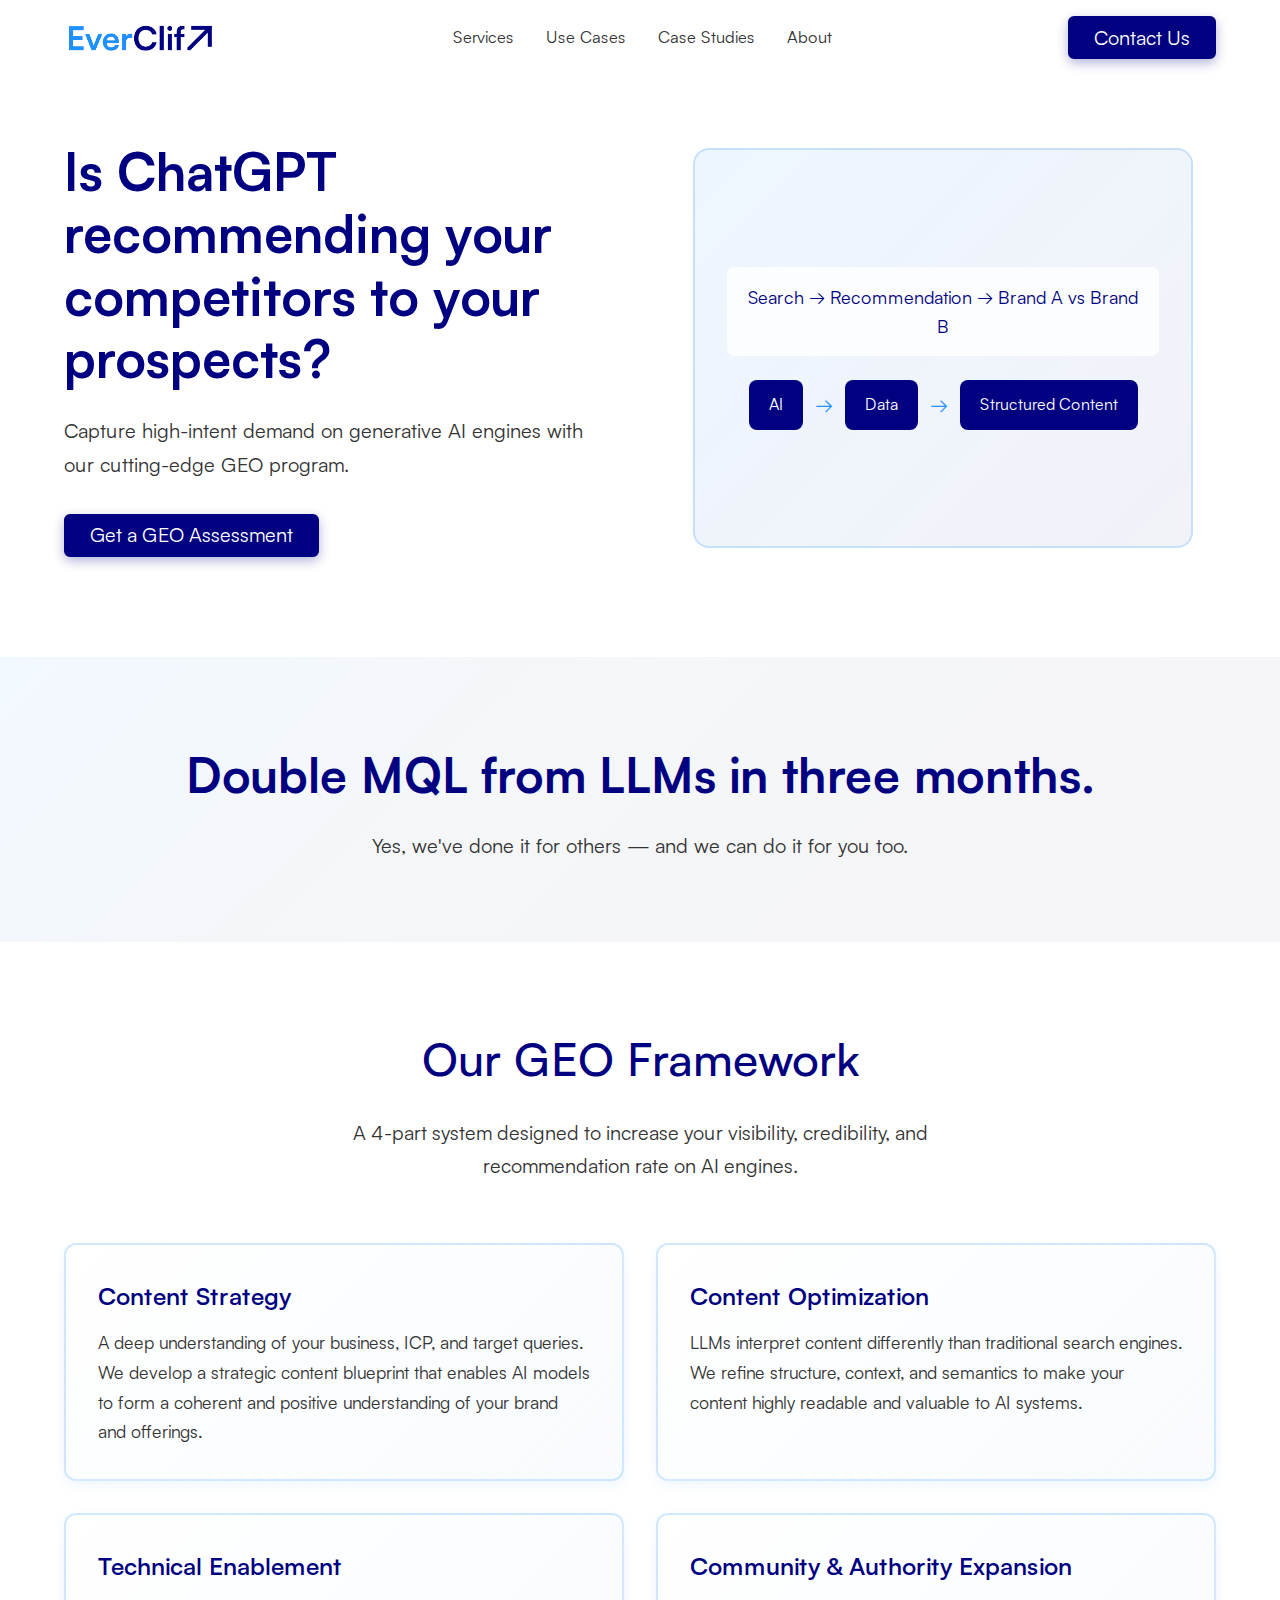
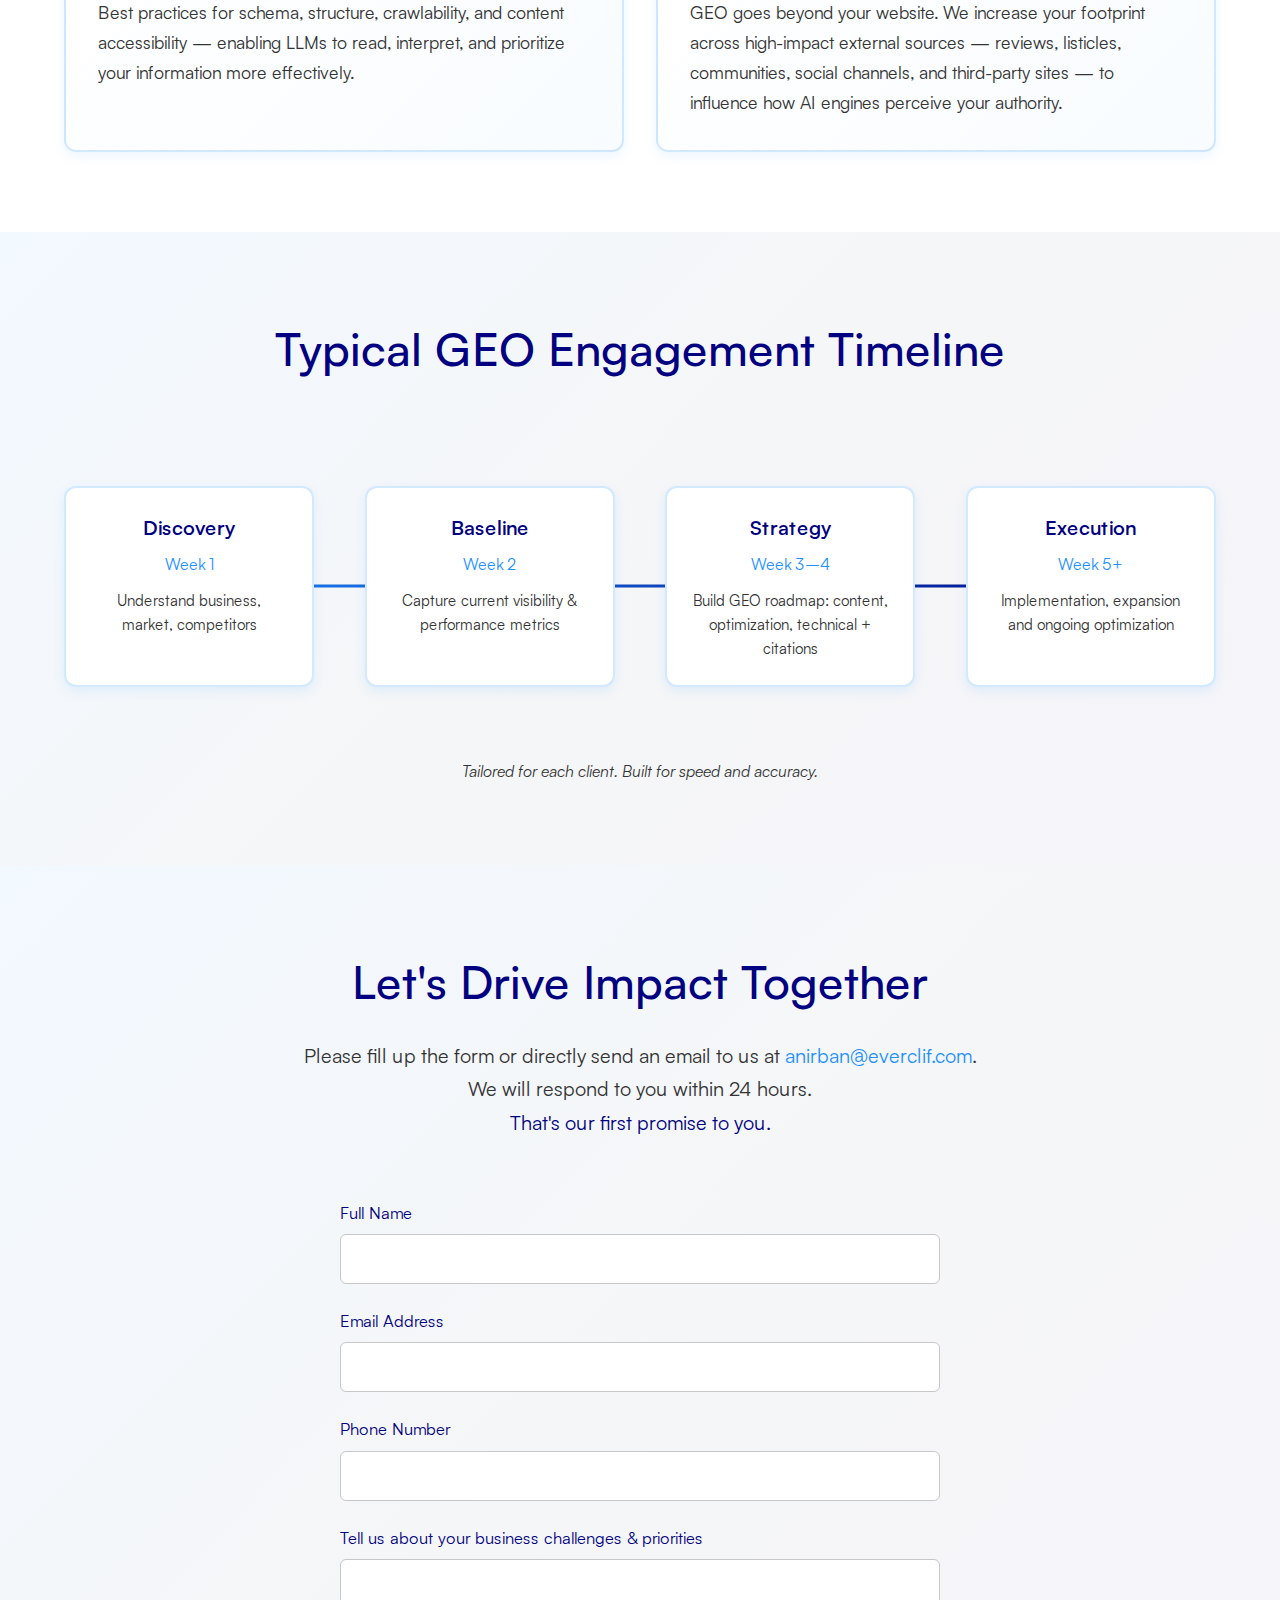
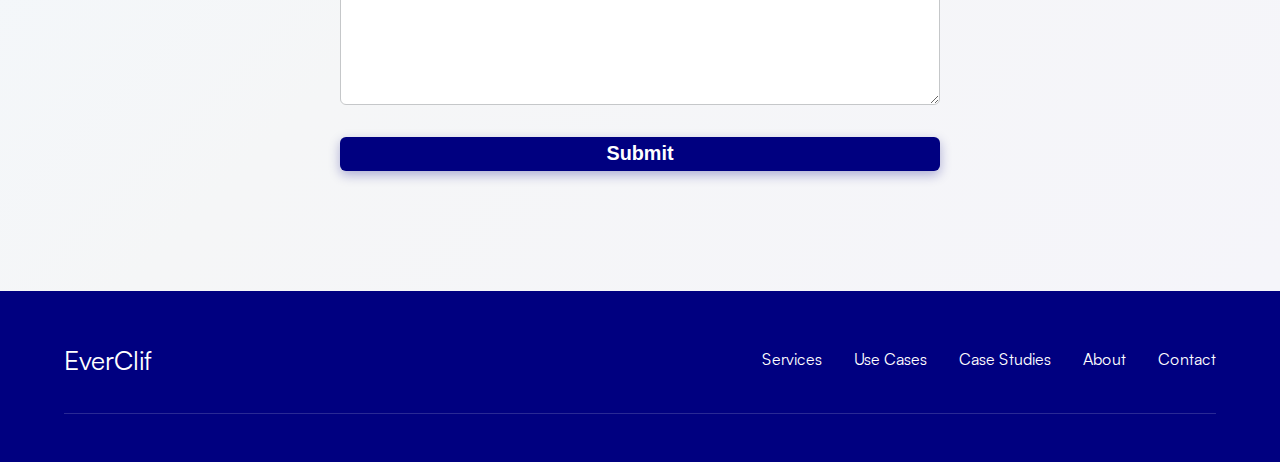
<file: ai-engine-optimization.html>
<!DOCTYPE html>
<html lang="en">
<head>
    <meta charset="UTF-8">
    <meta name="viewport" content="width=device-width, initial-scale=1.0">
    <title>AI Engine Optimization (GEO) - EverClif</title>
    <link rel="icon" type="image/png" href="assets/favicon.png">
    <link rel="icon" type="image/x-icon" href="assets/favicon.ico">
    <link rel="apple-touch-icon" href="assets/apple-touch-icon.png">
    <link rel="stylesheet" href="styles.css">
</head>
<body>
    <!-- Navigation -->
    <nav class="navbar" id="navbar">
        <div class="nav-container">
            <a href="index.html" class="logo">
                <img src="assets/Logo.png" alt="EverClif Logo" class="logo-img" onerror="this.style.display='none'">
            </a>
            <button class="hamburger" id="hamburger" aria-label="Toggle menu">
                <span></span>
                <span></span>
                <span></span>
            </button>
            <div class="menu-overlay" id="menuOverlay"></div>
            <ul class="nav-menu" id="navMenu">
                <li><a href="index.html#services" class="nav-link">Services</a></li>
                <li><a href="index.html#use-cases" class="nav-link">Use Cases</a></li>
                <li><a href="index.html#case-studies" class="nav-link">Case Studies</a></li>
                <li><a href="index.html#about" class="nav-link">About</a></li>
                <li class="mobile-cta"><a href="#contact" class="cta-button mobile">Talk to Us</a></li>
            </ul>
            <a href="#contact" class="cta-button desktop">Contact Us</a>
        </div>
    </nav>

    <!-- SECTION 1: HERO -->
    <section class="geo-hero">
        <div class="container">
            <div class="geo-hero-content">
                <div class="geo-hero-text">
                    <h1 class="geo-hero-title">Is ChatGPT recommending your competitors to your prospects?</h1>
                    <p class="geo-hero-description">Capture high-intent demand on generative AI engines with our cutting-edge GEO program.</p>
                    <a href="#contact" class="cta-button geo-cta">Get a GEO Assessment</a>
                </div>
                <div class="geo-hero-visual">
                    <div class="geo-visual-placeholder">
                        <div class="geo-visual-content">
                            <div class="ai-interface">
                                <div class="ai-search">Search → Recommendation → Brand A vs Brand B</div>
                                <div class="ai-flow">
                                    <div class="flow-item">AI</div>
                                    <div class="flow-arrow">→</div>
                                    <div class="flow-item">Data</div>
                                    <div class="flow-arrow">→</div>
                                    <div class="flow-item">Structured Content</div>
                                </div>
                            </div>
                        </div>
                    </div>
                </div>
            </div>
        </div>
    </section>

    <!-- SECTION 2: REASON TO BELIEVE -->
    <section class="geo-believe">
        <div class="container">
            <h2 class="geo-believe-headline">Double MQL from LLMs in three months.</h2>
            <p class="geo-believe-copy">Yes, we've done it for others — and we can do it for you too.</p>
        </div>
    </section>

    <!-- SECTION 3: HOW GEO WORKS -->
    <section class="geo-framework">
        <div class="container">
            <h2 class="section-title">Our GEO Framework</h2>
            <p class="section-description">A 4-part system designed to increase your visibility, credibility, and recommendation rate on AI engines.</p>
            <div class="geo-framework-grid">
                <div class="geo-framework-card">
                    <h3 class="geo-framework-title">Content Strategy</h3>
                    <p class="geo-framework-description">A deep understanding of your business, ICP, and target queries. We develop a strategic content blueprint that enables AI models to form a coherent and positive understanding of your brand and offerings.</p>
                </div>
                <div class="geo-framework-card">
                    <h3 class="geo-framework-title">Content Optimization</h3>
                    <p class="geo-framework-description">LLMs interpret content differently than traditional search engines. We refine structure, context, and semantics to make your content highly readable and valuable to AI systems.</p>
                </div>
                <div class="geo-framework-card">
                    <h3 class="geo-framework-title">Technical Enablement</h3>
                    <p class="geo-framework-description">Best practices for schema, structure, crawlability, and content accessibility — enabling LLMs to read, interpret, and prioritize your information more effectively.</p>
                </div>
                <div class="geo-framework-card">
                    <h3 class="geo-framework-title">Community & Authority Expansion</h3>
                    <p class="geo-framework-description">GEO goes beyond your website. We increase your footprint across high-impact external sources — reviews, listicles, communities, social channels, and third-party sites — to influence how AI engines perceive your authority.</p>
                </div>
            </div>
        </div>
    </section>

    <!-- SECTION 4: TIMELINE -->
    <section class="geo-timeline">
        <div class="container">
            <h2 class="section-title">Typical GEO Engagement Timeline</h2>
            <div class="geo-timeline-container">
                <div class="geo-timeline-track">
                    <div class="geo-timeline-node">
                        <div class="geo-timeline-phase">Discovery</div>
                        <div class="geo-timeline-duration">Week 1</div>
                        <div class="geo-timeline-description">Understand business, market, competitors</div>
                    </div>
                    <div class="geo-timeline-node">
                        <div class="geo-timeline-phase">Baseline</div>
                        <div class="geo-timeline-duration">Week 2</div>
                        <div class="geo-timeline-description">Capture current visibility & performance metrics</div>
                    </div>
                    <div class="geo-timeline-node">
                        <div class="geo-timeline-phase">Strategy</div>
                        <div class="geo-timeline-duration">Week 3–4</div>
                        <div class="geo-timeline-description">Build GEO roadmap: content, optimization, technical + citations</div>
                    </div>
                    <div class="geo-timeline-node">
                        <div class="geo-timeline-phase">Execution</div>
                        <div class="geo-timeline-duration">Week 5+</div>
                        <div class="geo-timeline-description">Implementation, expansion and ongoing optimization</div>
                    </div>
                </div>
            </div>
            <p class="geo-timeline-note">Tailored for each client. Built for speed and accuracy.</p>
        </div>
    </section>

    <!-- SECTION 5: CONTACT FORM -->
    <section class="contact" id="contact">
        <div class="container">
            <h2 class="section-title">Let's Drive Impact Together</h2>
            <p class="section-description">
                Please fill up the form or directly send an email to us at <a href="mailto:anirban@everclif.com" class="contact-email">anirban@everclif.com</a>.<br>
                We will respond to you within 24 hours.<br>
                <span class="contact-promise">That's our first promise to you.</span>
            </p>
            <div class="contact-content">
                <form class="contact-form" id="contactForm" action="https://formspree.io/f/YOUR_FORM_ID" method="POST">
                    <div class="form-group">
                        <label for="name">Full Name</label>
                        <input type="text" id="name" name="name" required>
                    </div>
                    <div class="form-group">
                        <label for="email">Email Address</label>
                        <input type="email" id="email" name="email" required>
                    </div>
                    <div class="form-group">
                        <label for="phone">Phone Number</label>
                        <input type="tel" id="phone" name="phone" required>
                    </div>
                    <div class="form-group">
                        <label for="message">Tell us about your business challenges & priorities</label>
                        <textarea id="message" name="message" rows="5" required></textarea>
                    </div>
                    <input type="hidden" name="_to" value="anirban@everclif.com">
                    <input type="hidden" name="_subject" value="New Contact Form Submission from EverClif Website">
                    <input type="text" name="_gotcha" style="display:none">
                    <button type="submit" class="submit-button">Submit</button>
                    <div id="form-status" class="form-status"></div>
                </form>
            </div>
        </div>
    </section>

    <!-- Footer -->
    <footer class="footer">
        <div class="container">
            <div class="footer-content">
                <div class="footer-logo">
                    <span class="logo-text">EverClif</span>
                </div>
                <div class="footer-links">
                    <a href="index.html#services">Services</a>
                    <a href="index.html#use-cases">Use Cases</a>
                    <a href="index.html#case-studies">Case Studies</a>
                    <a href="index.html#about">About</a>
                    <a href="#contact">Contact</a>
                </div>
            </div>
            <div class="footer-bottom">
                <p>  </p>
            </div>
        </div>
    </footer>

    <script src="script.js"></script>
</body>
</html>
</file>
<file: styles.css>
/* Reset and Base Styles */
* {
    margin: 0;
    padding: 0;
    box-sizing: border-box;
}

:root {
    --primary: #000080;
    --accent: #1E90FF;
    --white: #ffffff;
    --light: #F5F6F7;
    --dark: #333333;
}

/* Satoshi Variable Font */
@font-face {
    font-family: 'Satoshi';
    src: url('assets/fonts/Satoshi-Variable.woff2') format('woff2'),
         url('assets/fonts/Satoshi-Variable.woff') format('woff');
    font-weight: 300 900;
    font-style: normal;
    font-display: swap;
}

@font-face {
    font-family: 'Satoshi';
    src: url('assets/fonts/Satoshi-VariableItalic.woff2') format('woff2'),
         url('assets/fonts/Satoshi-VariableItalic.woff') format('woff');
    font-weight: 300 900;
    font-style: italic;
    font-display: swap;
}

body {
    font-family: 'Satoshi', -apple-system, BlinkMacSystemFont, 'Segoe UI', Roboto, Oxygen, Ubuntu, Cantarell, sans-serif;
    color: var(--dark);
    line-height: 1.6;
    overflow-x: hidden;
    font-variation-settings: 'wght' 400;
}

.container {
    max-width: 1200px;
    margin: 0 auto;
    padding: 0 24px;
}

/* Navigation */
.navbar {
    position: fixed;
    top: 0;
    left: 0;
    right: 0;
    background: var(--white);
    box-shadow: none;
    z-index: 1000;
    transition: all 0.3s ease;
}

.nav-container {
    max-width: 1200px;
    margin: 0 auto;
    padding: 16px 24px;
    display: flex;
    align-items: center;
    justify-content: space-between;
}

.logo {
    display: flex;
    align-items: center;
    gap: 12px;
    font-size: 26.4px;
    font-weight: 700;
    color: var(--primary);
    text-decoration: none;
}

a.logo {
    color: var(--primary);
    text-decoration: none;
}

.logo-img {
    height: 32px;
    width: auto;
}

.logo-text {
    font-weight: 700;
}

.nav-menu {
    display: flex;
    list-style: none;
    gap: 32px;
    align-items: center;
}

.nav-link {
    color: var(--dark);
    text-decoration: none;
    font-weight: 500;
    font-size: 16.5px;
    transition: color 0.3s ease;
    position: relative;
}

.nav-link:hover {
    color: var(--primary);
}

.nav-link::after {
    content: '';
    position: absolute;
    bottom: -4px;
    left: 0;
    width: 0;
    height: 2px;
    background: var(--accent);
    transition: width 0.3s ease;
}

.nav-link:hover::after {
    width: 100%;
}

.cta-button {
    background: var(--primary);
    color: var(--white);
    padding: 3.888px 24px;
    border-radius: 6px;
    text-decoration: none;
    font-weight: 700;
    font-size: 19.8px;
    transition: all 0.3s ease;
    border: 2px solid var(--primary);
    display: inline-block;
    box-shadow: 0 4px 12px rgba(0, 0, 128, 0.3);
}

.cta-button:hover {
    background: var(--accent);
    border-color: var(--accent);
    box-shadow: 0 6px 20px rgba(30, 144, 255, 0.4);
}

/* Hamburger Menu */
.hamburger {
    display: none;
    flex-direction: column;
    background: none;
    border: none;
    cursor: pointer;
    padding: 8px;
    gap: 5px;
    z-index: 1001;
}

.hamburger span {
    width: 25px;
    height: 3px;
    background: var(--primary);
    border-radius: 2px;
    transition: all 0.3s ease;
}

.hamburger.active span:nth-child(1) {
    transform: rotate(45deg) translate(8px, 8px);
}

.hamburger.active span:nth-child(2) {
    opacity: 0;
}

.hamburger.active span:nth-child(3) {
    transform: rotate(-45deg) translate(7px, -7px);
}

.mobile-cta {
    display: none;
}

.cta-button.desktop {
    display: inline-block;
}

.cta-button.mobile {
    display: none;
    width: 100%;
    text-align: center;
    margin-top: 16px;
}

.menu-overlay {
    display: none;
}

/* Hero Section */
.hero {
    padding: 210px 0 100px;
    background: var(--white);
    text-align: center;
    position: relative;
    overflow: hidden;
}

.hero-title {
    font-size: 61.6px;
    font-weight: 700;
    font-variation-settings: 'wght' 700;
    color: var(--primary);
    margin-bottom: 24px;
    line-height: 1.2;
    max-width: 900px;
    margin-left: auto;
    margin-right: auto;
}

.hero-title-accent {
    color: var(--accent);
}

.hero-description {
    font-size: 24.2px;
    color: var(--dark);
    max-width: 800px;
    margin: 0 auto 32px;
    line-height: 1.7;
}

.hero-ctas {
    display: flex;
    gap: 16px;
    justify-content: center;
    margin-top: 32px;
    flex-wrap: wrap;
}

.hero-cta-primary {
    display: inline-block;
    padding: 5.4432px 32px;
    font-weight: 700;
    font-size: 19.8px;
    width: 220px;
    text-align: center;
}

.hero-cta-secondary {
    display: inline-block;
    padding: 5.4432px 32px;
    font-weight: 700;
    font-size: 19.8px;
    background: transparent;
    color: var(--primary);
    border: 2px solid var(--primary);
    width: 220px;
    text-align: center;
}

.hero-cta-secondary:hover {
    background: var(--accent);
    color: var(--white);
    border-color: var(--accent);
}

/* Section Styles */
section {
    padding: 80px 0;
}

.section-title {
    font-size: 46.2px;
    font-weight: 500;
    font-variation-settings: 'wght' 500;
    color: var(--primary);
    text-align: center;
    margin-bottom: 20px;
}

.section-description {
    font-size: 19.8px;
    color: var(--dark);
    text-align: center;
    max-width: 700px;
    margin: 0 auto 60px;
    line-height: 1.7;
}

.contact-email {
    color: var(--accent);
    text-decoration: none;
    font-weight: 600;
    transition: color 0.3s ease;
}

.contact-email:hover {
    color: var(--primary);
    text-decoration: underline;
}

.contact-promise {
    color: var(--primary);
    font-weight: 600;
}

/* Services Section */
.services {
    background: linear-gradient(135deg, rgba(30, 144, 255, 0.06) 0%, var(--light) 50%, rgba(0, 0, 128, 0.04) 100%);
    position: relative;
}

.services-grid {
    display: grid;
    grid-template-columns: repeat(auto-fit, minmax(320px, 1fr));
    gap: 32px;
    margin-top: 40px;
}

.service-card {
    background: linear-gradient(135deg, var(--white) 0%, rgba(30, 144, 255, 0.03) 100%);
    border: 2px solid rgba(30, 144, 255, 0.2);
    border-radius: 12px;
    padding: 32px;
    transition: all 0.3s ease;
    box-shadow: 0 4px 12px rgba(30, 144, 255, 0.08);
    position: relative;
    overflow: hidden;
}

.service-card::before {
    content: '';
    position: absolute;
    top: 0;
    left: 0;
    width: 100%;
    height: 4px;
    background: linear-gradient(90deg, var(--accent) 0%, var(--primary) 100%);
    transform: scaleX(0);
    transition: transform 0.3s ease;
}

.service-card:hover::before {
    transform: scaleX(1);
}

.service-card:hover {
    transform: translateY(-4px);
    box-shadow: 0 12px 32px rgba(30, 144, 255, 0.2);
    border-color: var(--accent);
    background: linear-gradient(135deg, var(--white) 0%, rgba(30, 144, 255, 0.08) 100%);
}

.service-icon {
    font-size: 44px;
    color: #333333;
    margin-bottom: 16px;
    filter: drop-shadow(0 2px 4px rgba(30, 144, 255, 0.3));
    transition: transform 0.3s ease;
}

.service-card:hover .service-icon {
    transform: scale(1.1);
}

.service-title {
    font-size: 24.2px;
    font-weight: 600;
    color: var(--primary);
    margin-bottom: 12px;
}

.service-description {
    font-size: 17.6px;
    color: var(--dark);
    line-height: 1.6;
}

/* Use Cases Section */
.use-cases {
    background: var(--white);
    position: relative;
}

.use-cases-grid {
    display: grid;
    grid-template-columns: repeat(auto-fit, minmax(280px, 1fr));
    gap: 32px;
    margin-top: 40px;
}

.use-case-card {
    background: linear-gradient(135deg, var(--white) 0%, rgba(30, 144, 255, 0.05) 100%);
    border-left: 4px solid var(--accent);
    border-radius: 12px;
    padding: 32px;
    transition: all 0.3s ease;
    box-shadow: 0 4px 16px rgba(30, 144, 255, 0.1);
    position: relative;
}

.use-case-card::after {
    content: '';
    position: absolute;
    top: 0;
    left: 0;
    width: 4px;
    height: 100%;
    background: linear-gradient(180deg, var(--accent) 0%, var(--primary) 100%);
    border-radius: 12px 0 0 12px;
}

.use-case-card:hover {
    transform: translateX(8px);
    box-shadow: 0 12px 32px rgba(30, 144, 255, 0.25);
    background: linear-gradient(135deg, var(--white) 0%, rgba(30, 144, 255, 0.1) 100%);
}

.use-case-title {
    font-size: 24.2px;
    font-weight: 600;
    color: var(--primary);
    margin-bottom: 12px;
}

.use-case-description {
    font-size: 17.6px;
    color: var(--dark);
    line-height: 1.6;
}

/* Case Studies Section */
.case-studies {
    background: linear-gradient(135deg, rgba(30, 144, 255, 0.06) 0%, var(--light) 50%, rgba(0, 0, 128, 0.04) 100%);
    position: relative;
}

.case-studies-grid {
    display: grid;
    grid-template-columns: repeat(auto-fit, minmax(280px, 1fr));
    gap: 32px;
    margin-top: 40px;
}

.case-study-card {
    background: var(--primary);
    border-radius: 12px;
    padding: 40px;
    color: var(--white);
    transition: all 0.3s ease;
    box-shadow: 0 6px 20px rgba(30, 144, 255, 0.25);
}

.case-study-card:hover {
    transform: translateY(-6px);
    box-shadow: 0 16px 40px rgba(30, 144, 255, 0.4);
}

.case-study-metric {
    font-size: 52.8px;
    font-weight: 700;
    color: var(--accent);
    margin-bottom: 16px;
}

.case-study-title {
    font-size: 24.2px;
    font-weight: 600;
    margin-bottom: 12px;
    color: var(--white);
}

.case-study-description {
    font-size: 17.6px;
    line-height: 1.6;
    margin-bottom: 16px;
    opacity: 0.95;
}

.case-study-tag {
    display: inline-block;
    background: rgba(255, 255, 255, 0.15);
    padding: 6px 12px;
    border-radius: 4px;
    font-size: 14.3px;
    font-weight: 500;
}

/* About Section */
.about {
    background: var(--white);
    position: relative;
}

.about-content {
    display: flex;
    justify-content: center;
    margin-top: 40px;
}

.about-card {
    background: var(--white);
    border: 2px solid rgba(30, 144, 255, 0.15);
    border-radius: 16px;
    padding: 48px;
    max-width: 800px;
    width: 100%;
    box-shadow: 0 8px 24px rgba(30, 144, 255, 0.1);
    transition: all 0.3s ease;
}

.about-card:hover {
    box-shadow: 0 12px 32px rgba(30, 144, 255, 0.15);
    border-color: rgba(30, 144, 255, 0.25);
    transform: translateY(-2px);
}

.founder-image {
    position: relative;
}

.founder-photo,
.founder-placeholder {
    width: 100%;
    border-radius: 12px;
    box-shadow: 0 8px 24px rgba(30, 144, 255, 0.25);
    object-fit: cover;
    aspect-ratio: 1;
    background: linear-gradient(135deg, var(--primary) 0%, rgba(30, 144, 255, 0.6) 50%, var(--accent) 100%);
    display: flex;
    align-items: center;
    justify-content: center;
    position: relative;
    overflow: hidden;
}

.founder-placeholder::before {
    content: '';
    position: absolute;
    top: -50%;
    left: -50%;
    width: 200%;
    height: 200%;
    background: radial-gradient(circle, rgba(255, 255, 255, 0.1) 0%, transparent 70%);
    animation: shimmer 3s infinite;
}

@keyframes shimmer {
    0%, 100% { transform: translate(0, 0) rotate(0deg); }
    50% { transform: translate(20px, 20px) rotate(180deg); }
}

.founder-placeholder .placeholder-text {
    color: var(--white);
    font-size: 19.8px;
    font-weight: 500;
    opacity: 0.8;
}

.founder-info {
    margin-top: 24px;
    text-align: center;
}

.founder-name {
    font-size: 22px;
    font-weight: 600;
    color: var(--primary);
    margin-bottom: 8px;
    font-variation-settings: 'wght' 600;
}

.founder-position {
    font-size: 17.6px;
    color: var(--dark);
    margin-bottom: 16px;
    font-weight: 500;
}

.founder-linkedin {
    display: inline-flex;
    align-items: center;
    gap: 8px;
    color: var(--accent);
    text-decoration: none;
    font-size: 16px;
    font-weight: 500;
    transition: all 0.3s ease;
}

.founder-linkedin svg {
    width: 20px;
    height: 20px;
}

.founder-linkedin:hover {
    color: var(--primary);
    transform: translateY(-2px);
}

.founder-linkedin:hover svg {
    transform: scale(1.1);
}

.about-text {
    font-size: 18.7px;
    line-height: 1.8;
    color: var(--dark);
}

.about-subtitle {
    font-size: 30.8px;
    font-weight: 600;
    color: var(--primary);
    margin-bottom: 20px;
}

.about-text p {
    margin-bottom: 20px;
}

.about-text strong {
    color: var(--primary);
    font-weight: 600;
}

/* Contact Section */
.contact {
    background: linear-gradient(135deg, rgba(30, 144, 255, 0.06) 0%, var(--light) 50%, rgba(0, 0, 128, 0.04) 100%);
    position: relative;
}

.contact-content {
    display: flex;
    justify-content: center;
    margin-top: 40px;
}

.contact-expectations {
    padding-right: 20px;
}

.expectations-title {
    font-size: 24.2px;
    font-weight: 600;
    color: var(--primary);
    margin-bottom: 24px;
    font-variation-settings: 'wght' 600;
}

.expectations-list {
    list-style: none;
    counter-reset: step-counter;
    padding: 0;
    margin: 0;
}

.expectations-list li {
    counter-increment: step-counter;
    font-size: 17.6px;
    color: var(--dark);
    line-height: 1.8;
    margin-bottom: 20px;
    padding-left: 40px;
    position: relative;
}

.expectations-list li::before {
    content: counter(step-counter);
    position: absolute;
    left: 0;
    top: 0;
    background: linear-gradient(135deg, var(--accent) 0%, var(--primary) 100%);
    color: var(--white);
    width: 32px;
    height: 32px;
    border-radius: 50%;
    display: flex;
    align-items: center;
    justify-content: center;
    font-weight: 600;
    font-size: 14.3px;
    box-shadow: 0 4px 12px rgba(30, 144, 255, 0.4);
    transition: transform 0.3s ease;
}

.expectations-list li:hover::before {
    transform: scale(1.15);
    box-shadow: 0 6px 16px rgba(30, 144, 255, 0.5);
}

.contact-form {
    max-width: 600px;
    width: 100%;
}

.form-group {
    margin-bottom: 24px;
}

.form-group label {
    display: block;
    font-weight: 600;
    color: var(--primary);
    margin-bottom: 8px;
    font-size: 16.5px;
}

.form-group input,
.form-group textarea {
    width: 100%;
    padding: 12px 16px;
    border: 1px solid #C5C7C9;
    border-radius: 6px;
    font-size: 17.6px;
    font-family: inherit;
    transition: all 0.3s ease;
    background: var(--white);
    color: var(--dark);
}

.form-group input:focus,
.form-group textarea:focus {
    outline: none;
    border-color: var(--accent);
    box-shadow: 0 0 0 3px rgba(30, 144, 255, 0.1);
}

.submit-button {
    background: var(--primary);
    color: var(--white);
    padding: 5.4432px 32px;
    border: none;
    border-radius: 6px;
    font-size: 19.8px;
    font-weight: 700;
    cursor: pointer;
    transition: all 0.3s ease;
    width: 100%;
    box-shadow: 0 4px 12px rgba(0, 0, 128, 0.3);
}

.submit-button:hover {
    background: var(--accent);
    box-shadow: 0 6px 20px rgba(30, 144, 255, 0.4);
}

.submit-button:disabled {
    opacity: 0.7;
    cursor: not-allowed;
}

.form-status {
    margin-top: 16px;
    padding: 12px;
    border-radius: 6px;
    text-align: center;
    font-size: 16px;
    font-weight: 500;
}

.form-status.success {
    background: rgba(40, 167, 69, 0.1);
    color: #28a745;
    border: 1px solid #28a745;
}

.form-status.error {
    background: rgba(220, 53, 69, 0.1);
    color: #dc3545;
    border: 1px solid #dc3545;
}

/* Service Link */
.service-link {
    display: inline-block;
    margin-top: 16px;
    color: var(--accent);
    text-decoration: none;
    font-weight: 600;
    font-size: 16px;
    transition: all 0.3s ease;
}

.service-link:hover {
    color: var(--primary);
    transform: translateX(4px);
}

/* GEO Services Page Styles */
.geo-hero {
    padding: 140px 0 100px;
    background: var(--white);
}

.geo-hero-content {
    display: grid;
    grid-template-columns: 1fr 1fr;
    gap: 60px;
    align-items: center;
}

.geo-hero-title {
    font-size: 52px;
    font-weight: 700;
    color: var(--primary);
    margin-bottom: 24px;
    line-height: 1.2;
    font-variation-settings: 'wght' 700;
}

.geo-hero-description {
    font-size: 20px;
    color: var(--dark);
    margin-bottom: 32px;
    line-height: 1.7;
}

.geo-cta {
    display: inline-block;
}

.geo-hero-visual {
    display: flex;
    justify-content: center;
    align-items: center;
}

.geo-visual-placeholder {
    width: 100%;
    max-width: 500px;
    height: 400px;
    background: linear-gradient(135deg, rgba(30, 144, 255, 0.08) 0%, rgba(0, 0, 128, 0.05) 100%);
    border-radius: 16px;
    display: flex;
    align-items: center;
    justify-content: center;
    border: 2px solid rgba(30, 144, 255, 0.2);
}

.geo-visual-content {
    padding: 32px;
    text-align: center;
}

.ai-interface {
    color: var(--primary);
}

.ai-search {
    font-size: 18px;
    font-weight: 600;
    margin-bottom: 24px;
    padding: 16px;
    background: rgba(255, 255, 255, 0.8);
    border-radius: 8px;
}

.ai-flow {
    display: flex;
    align-items: center;
    justify-content: center;
    gap: 12px;
    flex-wrap: wrap;
}

.flow-item {
    background: var(--primary);
    color: var(--white);
    padding: 12px 20px;
    border-radius: 8px;
    font-weight: 600;
    font-size: 16px;
}

.flow-arrow {
    color: var(--accent);
    font-size: 20px;
    font-weight: 700;
}

/* GEO Believe Section */
.geo-believe {
    padding: 80px 0;
    background: linear-gradient(135deg, rgba(30, 144, 255, 0.06) 0%, var(--light) 50%, rgba(0, 0, 128, 0.04) 100%);
    text-align: center;
}

.geo-believe-headline {
    font-size: 48px;
    font-weight: 700;
    color: var(--primary);
    margin-bottom: 16px;
    font-variation-settings: 'wght' 700;
}

.geo-believe-copy {
    font-size: 20px;
    color: var(--dark);
    max-width: 600px;
    margin: 0 auto;
}

/* GEO Framework Section */
.geo-framework {
    padding: 80px 0;
    background: var(--white);
}

.geo-framework-grid {
    display: grid;
    grid-template-columns: repeat(2, 1fr);
    gap: 32px;
    margin-top: 40px;
}

.geo-framework-card {
    background: linear-gradient(135deg, var(--white) 0%, rgba(30, 144, 255, 0.03) 100%);
    border: 2px solid rgba(30, 144, 255, 0.2);
    border-radius: 12px;
    padding: 32px;
    transition: all 0.3s ease;
    box-shadow: 0 4px 12px rgba(30, 144, 255, 0.08);
}

.geo-framework-card:hover {
    transform: translateY(-4px);
    box-shadow: 0 12px 32px rgba(30, 144, 255, 0.2);
    border-color: var(--accent);
    background: linear-gradient(135deg, var(--white) 0%, rgba(30, 144, 255, 0.08) 100%);
}

.geo-framework-title {
    font-size: 24.2px;
    font-weight: 600;
    color: var(--primary);
    margin-bottom: 12px;
    font-variation-settings: 'wght' 600;
}

.geo-framework-description {
    font-size: 17.6px;
    color: var(--dark);
    line-height: 1.7;
}

/* GEO Timeline Section */
.geo-timeline {
    padding: 80px 0;
    background: linear-gradient(135deg, rgba(30, 144, 255, 0.06) 0%, var(--light) 50%, rgba(0, 0, 128, 0.04) 100%);
}

.geo-timeline-container {
    margin-top: 60px;
}

.geo-timeline-track {
    display: flex;
    justify-content: space-between;
    position: relative;
    padding: 40px 0;
    flex-wrap: wrap;
    gap: 20px;
}

.geo-timeline-track::before {
    content: '';
    position: absolute;
    top: 50%;
    left: 0;
    right: 0;
    height: 3px;
    background: linear-gradient(90deg, var(--accent) 0%, var(--primary) 100%);
    transform: translateY(-50%);
    z-index: 1;
}

.geo-timeline-node {
    flex: 1;
    min-width: 200px;
    max-width: 250px;
    background: var(--white);
    border: 2px solid rgba(30, 144, 255, 0.2);
    border-radius: 12px;
    padding: 24px;
    position: relative;
    z-index: 2;
    text-align: center;
    box-shadow: 0 4px 12px rgba(30, 144, 255, 0.1);
    transition: all 0.3s ease;
}

.geo-timeline-node:hover {
    transform: translateY(-4px);
    box-shadow: 0 8px 24px rgba(30, 144, 255, 0.2);
    border-color: var(--accent);
}

.geo-timeline-phase {
    font-size: 20px;
    font-weight: 600;
    color: var(--primary);
    margin-bottom: 8px;
    font-variation-settings: 'wght' 600;
}

.geo-timeline-duration {
    font-size: 16px;
    font-weight: 600;
    color: var(--accent);
    margin-bottom: 12px;
}

.geo-timeline-description {
    font-size: 15px;
    color: var(--dark);
    line-height: 1.6;
}

.geo-timeline-note {
    text-align: center;
    margin-top: 32px;
    font-size: 16px;
    color: var(--dark);
    font-style: italic;
}

/* Footer */
.footer {
    background: var(--primary);
    color: var(--white);
    padding: 48px 0 24px;
}

.footer-content {
    display: flex;
    justify-content: space-between;
    align-items: center;
    margin-bottom: 32px;
}

.footer-logo .logo-text {
    color: var(--white);
    font-size: 26.4px;
    font-weight: 700;
}

.footer-links {
    display: flex;
    gap: 32px;
}

.footer-links a {
    color: var(--white);
    text-decoration: none;
    font-weight: 500;
    transition: color 0.3s ease;
}

.footer-links a:hover {
    color: var(--accent);
}

.footer-bottom {
    text-align: center;
    padding-top: 24px;
    border-top: 1px solid rgba(255, 255, 255, 0.2);
    opacity: 0.8;
}

/* Smooth Scrolling */
html {
    scroll-behavior: smooth;
}

/* Responsive Design */
@media (max-width: 768px) {
    .hamburger {
        display: flex;
    }
    
    .cta-button.desktop {
        display: none;
    }
    
    .menu-overlay {
        display: block;
        position: fixed;
        top: 0;
        left: 0;
        width: 100%;
        height: 100vh;
        background: rgba(0, 0, 0, 0.5);
        opacity: 0;
        visibility: hidden;
        transition: opacity 0.3s ease, visibility 0.3s ease;
        z-index: 999;
    }
    
    .menu-overlay.active {
        opacity: 1;
        visibility: visible;
    }
    
    .nav-menu {
        position: fixed;
        top: 0;
        right: -100%;
        width: 280px;
        height: 100vh;
        background: var(--white);
        flex-direction: column;
        align-items: flex-start;
        padding: 80px 24px 24px;
        gap: 0;
        box-shadow: -4px 0 12px rgba(0, 0, 0, 0.15);
        transition: right 0.3s ease;
        z-index: 1000;
        overflow-y: auto;
    }
    
    .nav-menu.active {
        right: 0;
    }
    
    .nav-menu li {
        width: 100%;
        margin-bottom: 8px;
    }
    
    .nav-link {
        display: block;
        padding: 12px 0;
        font-size: 17.6px;
        width: 100%;
        border-bottom: 1px solid var(--light);
    }
    
    .nav-link::after {
        display: none;
    }
    
    .mobile-cta {
        display: block;
        width: 100%;
        margin-top: 24px;
    }
    
    .cta-button.mobile {
        display: block;
    }
    
    .hero {
        padding: 180px 0 80px;
    }
    
    .hero-title {
        font-size: 44px;
    }
    
    .hero-description {
        font-size: 19.8px;
    }
    
    .section-title {
        font-size: 35.2px;
    }
    
    .section-description {
        font-size: 17.6px;
    }
    
    .services-grid,
    .use-cases-grid,
    .case-studies-grid {
        grid-template-columns: 1fr;
    }
    
    .geo-hero-content {
        grid-template-columns: 1fr;
        gap: 40px;
    }
    
    .geo-hero-title {
        font-size: 36px;
    }
    
    .geo-believe-headline {
        font-size: 36px;
    }
    
    .geo-framework-grid {
        grid-template-columns: 1fr;
    }
    
    .geo-timeline-track {
        flex-direction: column;
        align-items: center;
        gap: 40px;
    }
    
    .geo-timeline-track::before {
        display: none;
    }
    
    .geo-timeline-node {
        max-width: 100%;
        width: 100%;
    }
    
    .about-card {
        padding: 32px;
    }
    
    .contact-content {
        justify-content: center;
    }
    
    
    .footer-content {
        flex-direction: column;
        gap: 24px;
        text-align: center;
    }
    
    .footer-links {
        flex-wrap: wrap;
        justify-content: center;
    }
}

@media (max-width: 480px) {
    .nav-container {
        padding: 12px 16px;
    }
    
    .logo-text {
        font-size: 24.2px;
    }
    
    .nav-menu {
        gap: 16px;
    }
    
    .nav-link {
        font-size: 14.3px;
    }
    
    .hero-title {
        font-size: 38px;
    }
    
    .section-title {
        font-size: 30px;
    }
    
    .hero-description {
        font-size: 17.6px;
    }
    
    .geo-hero-title {
        font-size: 28px;
    }
    
    .geo-believe-headline {
        font-size: 28px;
    }
    
    .geo-visual-placeholder {
        height: 300px;
    }
}
</file>
